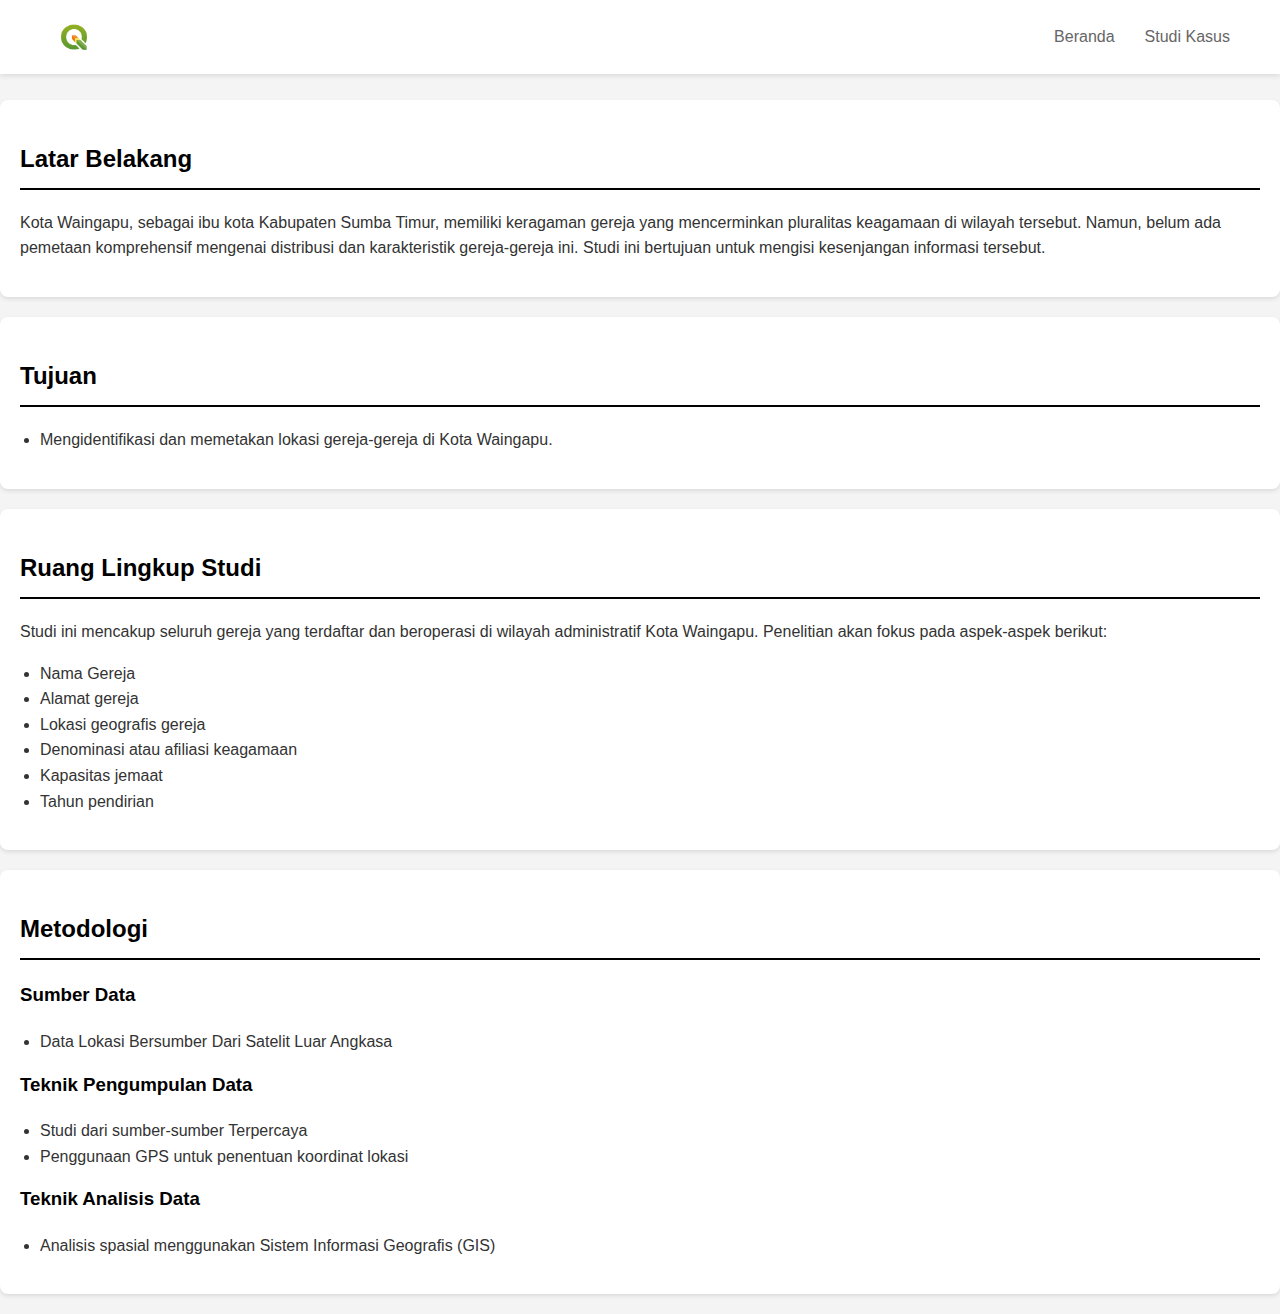
<file: studi.html>
<!DOCTYPE html>
<html lang="id">

<head>
    <meta charset="UTF-8">
    <meta name="viewport" content="width=device-width, initial-scale=1.0">
    <title>Studi Kasus: Pemetaan Gereja di Kota Waingapu</title>
    <style>
        body {
            font-family: Arial, sans-serif;
            line-height: 1.6;
            color: #333;
            margin: 0 auto;
            background-color: #f4f4f4;
        }

        .navbar {
            display: flex;
            justify-content: space-between;
            align-items: center;
            padding: 15px 50px;
            background-color: #ffffff;
            box-shadow: 0 2px 5px rgba(0, 0, 0, 0.1);
        }

        .logo {
            font-size: 24px;
            font-weight: bold;
            color: #333;
            text-decoration: none;
        }

        .logo a img {
            width: 30px;
        }

        .nav-links {
            display: flex;
            gap: 30px;
        }

        .nav-links a {
            text-decoration: none;
            color: #666;
            font-weight: 500;
            transition: color 0.3s ease;
        }

        .nav-links a:hover {
            color: #000;
        }

        h1 {
            color: #2c3e50;
            text-align: center;
        }

        .section {
            background-color: #fff;
            border-radius: 8px;
            padding: 20px;
            margin-bottom: 20px;
            box-shadow: 0 2px 4px rgba(0, 0, 0, 0.1);
        }

        h2 {
            color: black;
            border-bottom: 2px solid black;
            padding-bottom: 10px;
        }

        ul {
            padding-left: 20px;
        }

        .methodology h3 {
            color: black;
            margin-top: 15px;
        }

        .methodology ul {
            margin-bottom: 15px;
        }
    </style>
</head>

<body>
    <nav class="navbar">
        <img style="width: 3rem;" src="./data/logo.png" alt="">
        <a href="#"  class="logo"></a>
        <div class="nav-links">
            <a href="index.html">Beranda</a>
            <a href="studi.html">Studi Kasus</a>
        </div>
    </nav>
    <br>
    <div class="section">
        <h2>Latar Belakang</h2>
        <p>
            Kota Waingapu, sebagai ibu kota Kabupaten Sumba Timur, memiliki keragaman gereja yang mencerminkan
            pluralitas keagamaan di wilayah tersebut. Namun, belum ada pemetaan komprehensif mengenai distribusi
            dan karakteristik gereja-gereja ini. Studi ini bertujuan untuk mengisi kesenjangan informasi tersebut.
        </p>
    </div>

    <div class="section">
        <h2>Tujuan</h2>
        <ul>
            <li>Mengidentifikasi dan memetakan lokasi gereja-gereja di Kota Waingapu.</li>
        </ul>
    </div>

    <div class="section">
        <h2>Ruang Lingkup Studi</h2>
        <p>
            Studi ini mencakup seluruh gereja yang terdaftar dan beroperasi di wilayah administratif Kota Waingapu.
            Penelitian akan fokus pada aspek-aspek berikut:
        </p>
        <ul>
            <li>Nama Gereja</li>
            <li>Alamat gereja</li>
            <li>Lokasi geografis gereja</li>
            <li>Denominasi atau afiliasi keagamaan</li>
            <li>Kapasitas jemaat</li>
            <li>Tahun pendirian</li>
        </ul>
    </div>

    <div class="section methodology">
        <h2>Metodologi</h2>
        <div>
            <h3>Sumber Data</h3>
            <ul>
                <li>Data Lokasi Bersumber Dari Satelit Luar Angkasa</li>
            </ul>
        </div>

        <div>
            <h3>Teknik Pengumpulan Data</h3>
            <ul>
                <li>Studi dari sumber-sumber Terpercaya</li>
                <li>Penggunaan GPS untuk penentuan koordinat lokasi</li>
            </ul>
        </div>

        <div>
            <h3>Teknik Analisis Data</h3>
            <ul>
                <li>Analisis spasial menggunakan Sistem Informasi Geografis (GIS)</li>
            </ul>
        </div>
    </div>
</body>

</html>
</file>
